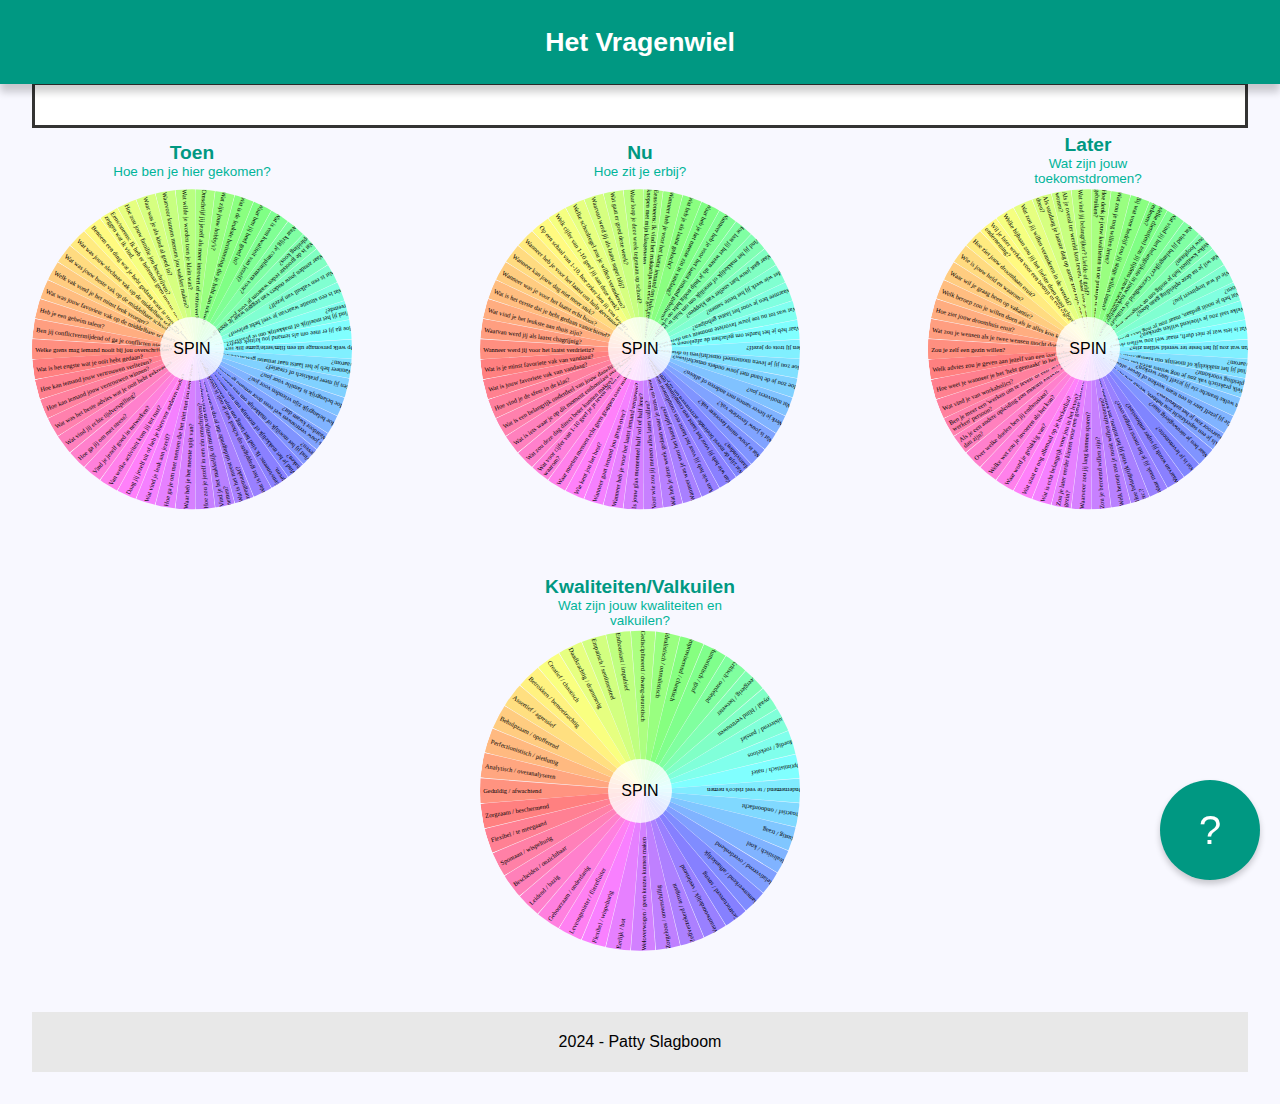
<file: index.html>
<html lang="en">
  <head>
    <meta name="viewport" content="width=device-width, initial-scale=1.0" />
    <title>Vragenwielen</title>
    <link rel="stylesheet" href="css/styles.css" />
    <script src="js/main.js"></script>
    <script src="js/btn.js"></script>
  </head>
  <body>
    <div class="content-wrapper">
      <nav class="nav-bar">
          <p>Het Vragenwiel</p>
      </nav>
      <button class="question-btn" onclick="toggleInstructions()">?</button>
        <div id="instructions" class="instructions">
            <p>Instructies:<br><br>

                Kies een thema.<br>
                Druk op 'spin'.<br>
                Beantwoord de vraag.<br>
                Ga het gesprek met elkaar aan!</p>
        </div>
    <div class="whole">
    <div id="result"></div>
    <section class="wheels">
    <fieldset class="wheel" id="toen">
        <p>Toen <br><span style="color: #00b499; font-size: 70%; font-weight: normal;">Hoe ben je hier gekomen?</span></p>
        <ul>
            <li>Eens/oneens: Ik pas me in een groep vaak aan naar de mening van anderen.</li>
            <li>Ben jij conflictvermijdend of ga je conflicten niet uit de weg?</li>
            <li>Heb je een geheim talent?</li>
            <li>Wat was jouw favoriete vak op de middelbare school?</li>
            <li>Welk vak vond je het minst leuk vroeger?</li>
            <li>Wat was jouw beste vak op de middelbare school?</li>
            <li>Wat was jouw slechtste vak op de middelbare school?</li>
            <li>Benoem een ding wat je hebt gedaan waar je trots op bent.</li>
            <li>Eens/oneens: Ik heb er helemaal geen moeite mee om te zeggen wat ik vind.</li>
            <li>Hoe zou jouw familie jou beschrijven?</li>
            <li>Waar was je als kind al goed in?</li>
            <li>Waarvoor kunnen mensen jou wakker maken?</li>
            <li>Wat wilde je worden toen je klein was?</li>
            <li>Omschrijf jij jezelf als meer introvert of extravert?</li>
            <li>Wat zijn jouw hobby's?</li>
            <li>Wat is de leukste herinnering die je hebt aan school?</li>
            <li>Waar ben jij heel goed in?</li>
            <li>Wat is een kwaliteit van jezelf?</li>
            <li>Waar krijg je complimenten voor?</li>
            <li>Wat is de grootste reden waarom je voor jouw huidige opleiding koos?</li>
            <li>Waar zouden jouw ouders van zeggen waar je goed in bent?</li>
            <li>Wat is een valkuil van jezelf?</li>
            <li>Wat is een situatie waarvan je veel hebt geleerd?</li>
            <li>Vind jij het moeilijk of makkelijk om te praten met een vreemde?</li>
            <li>Hoe ga jij er mee om als iemand jou kritiek geeft?</li>
            <li>Op welk personage uit een film/serie/game lijk jij?</li>
            <li>Wanneer heb je het laatst naar iemand geschreeuwd en waarom?</li>
            <li>Ben jij meer praktisch of creatief?</li>
            <li>Hoe belangrijk is familie voor jou?</li>
            <li>Hoe belangrijk zijn vrienden voor jou?</li>
            <li>Is jouw vertrouwen wel eens door iemand gebroken? Waardoor kwam dat?</li>
            <li>Vind jij het moeilijk of makkelijk om een ander feedback te geven?</li>
            <li>Vind je het makkelijk of moeilijk om met anderen contact te maken?</li>
            <li>Eens/oneens: Ik vind het lastig om mijn tekortkomingen toe te geven.</li>
            <li>Wat is het grappigste op school wat je ooit is overkomen?</li>
            <li>Wat is het meest uitdagende dat je op school hebt meegemaakt?</li>
            <li>Vind je het makkelijk of moeilijk om een compliment aan te nemen?</li>
            <li>Hoe zou je jezelf in een zin omschrijven?</li>
            <li>Waar heb je het meeste spijt van?</li>
            <li>Hoe ga je om met mensen die het niet met jou eens zijn?</li>
            <li>Wat vind je leuk aan jezelf?</li>
            <li>Daag jij jezelf uit of heb je hiervoor anderen nodig?</li>
            <li>Van welke activiteit kom jij tot rust?</li>
            <li>Vind je jezelf goed in netwerken?</li>
            <li>Hoe ga jij om met stress?</li>
            <li>Wat vind jij echte tijdverspilling?</li>
            <li>Wat was het beste advies wat je ooit hebt gekregen?</li>
            <li>Hoe kan iemand jouw vertrouwen winnen?</li>
            <li>Hoe kan iemand jouw vertrouwen verliezen?</li>
            <li>Wat is het engste wat je ooit hebt gedaan?</li>
            <li>Welke grens mag iemand nooit bij jou overschrijden?</li>
        </ul>
        <button type="button" onclick="spinWheel('#toen')">SPIN</button>
    </fieldset>
    <fieldset class="wheel" id="heden">
        <p>Nu <br><span style="color: #00b499; font-size: 70%; font-weight: normal;">Hoe zit je erbij?</span></p>
        <ul>
            <li>Wanneer werd jij voor het laatst verdrietig?</li>
            <li>Waarvan werd jij als laatst chagrijnig?</li>
            <li>Wat vind je het leukste aan thuis zijn?</li>
            <li>Wat is het eerste dat je hebt gedaan vanochtend?</li>
            <li>Wanneer was je voor het laatst echt boos?</li>
            <li>Wanneer kan jouw dag niet meer stuk?</li>
            <li>Wanneer heb je voor het laatst om hulp gevraagd en waarom?</li>
            <li>Op een schaal van 1-10, hoe zeker ben jij van jezelf?</li>
            <li>Welk cijfer van 1-10 geef jij aan deze week?</li>
            <li>Welke schoolregel zou je willen veranderen?</li>
            <li>Waarvan werd jij als laatst super blij?</li>
            <li>Wat gaat er goed deze week?</li>
            <li>Waar loop je deze week tegenaan op school?</li>
            <li>Eens/oneens: Ik vind het makkelijk om een gesprek aan te knopen met mijn klasgenoten.</li>
            <li>Wanneer heb je voor het laatst iemand om hulp gevraagd?</li>
            <li>Wat heb je als laatst gekocht?</li>
            <li>Waar heb je het meeste zin in vandaag?</li>
            <li>Wanneer heb je voor het laatst iemand geholpen?</li>
            <li>Hoe laat jij het weten als je hulp nodig hebt op school?</li>
            <li>Vind jij het makkelijk of moeilijk om om hulp te vragen?</li>
            <li>Waar gaat jouw hart sneller van kloppen?</li>
            <li>Met wie werk jij het beste samen?</li>
            <li>Waarmee ben je voor het laatst geholpen?</li>
            <li>Wat was tot nu toe jouw favoriete moment van deze week?</li>
            <li>Waar heb je het hardst om gelachen de afgelopen week?</li>
            <li>Ben jij trots op jezelf?</li>
            <li>Hoe zou jij je leven momenteel omschrijven in drie woorden?</li>
            <li>Hoe zou je de band met jouw ouders omschrijven?</li>
            <li>Wat motiveert jou?</li>
            <li>Werk je liever samen met anderen of alleen?</li>
            <li>Wat is jouw favoriete vak?</li>
            <li>Wat is jouw minst favoriete vak?</li>
            <li>Wat zijn de meest boeiende activiteiten die in jouw klas plaatsvinden?</li>
            <li>Van wie heb jij voor het laatst een compliment ontvangen?</li>
            <li>Aan wie heb jij voor het laatst een compliment gegeven?</li>
            <li>Wanneer was je voor het laatst jaloers?</li>
            <li>Wat heb je deze week gedaan waar je trots op bent?</li>
            <li>Voor wie zou jij meteen alles laten vallen?</li>
            <li>Is jouw glas momenteel half vol of half leeg?</li>
            <li>Wanneer heb je voor het laatst iemand vergeven?</li>
            <li>Wanneer gaat iemand jou grens over?</li>
            <li>Wie kent jou het best?</li>
            <li>Waar moeten mensen echt geen grappen over maken?</li>
            <li>Wat voor cijfer van 1-10 geef je je leven op dit moment en waarom?</li>
            <li>Wat zou deze dag direct beter kunnen maken?</li>
            <li>Wat is iets waar je op dit moment enthousiast over bent?</li>
            <li>Wat is een belangrijk onderdeel van jouw dagelijkse routine?</li>
            <li>Hoe vind je de sfeer in de klas?</li>
            <li>Wat is jouw favoriete vak van vandaag?</li>
            <li>Wat is je minst favoriete vak van vandaag?</li>
          </ul>   
          <button type="button" onclick="spinWheel('#heden')">SPIN</button>       
    </fieldset>
    <fieldset class="wheel" id="toekomst">
        <p>Later <br><span style="color: #00b499; font-size: 70%; font-weight: normal;">Wat zijn jouw toekomstdromen?</span></p>
        <ul>
            <li>Wat zou je uit willen vinden?</li>
            <li>Wat zou je wensen als je twee wensen mocht doen?</li>
            <li>Hoe ziet jouw droomhuis eruit?</li>
            <li>Welk beroep zou je willen doen als je alles kon kiezen?</li>
            <li>Waar wil je graag heen op vakantie?</li>
            <li>Wie is jouw held en waarom?</li>
            <li>Hoe ziet jouw droombaan eruit?</li>
            <li>Wil je later werken voor een bedrijf of een eigen onderneming?</li>
            <li>Welke bijbaan zou jij het liefste doen naast school?</li>
            <li>Wat zou jij willen veranderen in de wereld?</li>
            <li>Als vandaag je laatste dag op aarde zou zijn, wat zou je dan doen?</li>
            <li>Als je overal ter wereld kon leven, waar zou je dan willen wonen?</li>
            <li>Wat vind jij belangrijker? Liefde of geld?</li>
            <li>Hoe denk je jouw kwaliteiten in de praktijk te kunnen gebruiken?</li>
            <li>Wat zou je nog willen leren?</li>
            <li>Bij wat voor bedrijf zou jij stage willen lopen?</li>
            <li>Welke dienst(en) zou jij tijdens jouw toekomstige baan willen verlenen?</li>
            <li>Wat vind jij het belangrijkste in jouw toekomstige baan?</li>
            <li>Wat vind jij belangrijker? Gezondheid of vrijheid?</li>
            <li>Welke kwaliteit heb je nodig om de volgende stap te zetten in jouw loopbaan?</li>
            <li>Wat wil je na deze opleiding gaan doen?</li>
            <li>Wie of wat inspireert jou?</li>
            <li>Wat heb je nooit gedaan, maar zou je nog heel graag willen doen?</li>
            <li>Welke taal zou je vloeiend willen spreken?</li>
            <li>Wat is iets wat je niet durft, maar wel zou willen doen?</li>
            <li>Van wat zou jij het beste ter wereld willen zijn?</li>
            <li>Vind jij het makkelijk of moeilijk om klantgericht te zijn en waarom?</li>
            <li>Welk praktisch vak zou je nog willen leren dat niet in jouw opleiding voorkomt?</li>
            <li>In welke branche zie jij jezelf later werken?</li>
            <li>Zie jij jezelf later in een team werken of liever alleen?</li>
            <li>Als je een superkracht zou hebben, welke zou het dan zijn en waarvoor zou je het gebruiken?</li>
            <li>Waar ben je nieuwsgierig naar?</li>
            <li>Wat is je levensmotto?</li>
            <li>Waarvan wordt jij super enthousiast?</li>
            <li>Waar maak jij je het meest zorgen over?</li>
            <li>Hoe belangrijk vind jij het milieu, het klimaat, duurzaamheid etc.?</li>
            <li>Welk beroep zou je nooit willen uitvoeren?</li>
            <li>Zou je beroemd willen zijn?</li>
            <li>Waarvoor zou jij lang kunnen sparen?</li>
            <li>Zou je later eerder kiezen voor een goede carrière of een leuk gezin?</li>
            <li>Wat is echt belangrijk voor jou in het leven?</li>
            <li>Wat staat er nog allemaal op je bucketlist?</li>
            <li>Waar word je gelukkig van?</li>
            <li>Welke wet zou je invoeren als het kon?</li>
            <li>Over welke doelen ben jij enthousiast?</li>
            <li>Als je een andere opleiding zou moeten kiezen, welke zou dat dan zijn?</li>
            <li>Ben je meer een 'werken om te leven' of een 'leven om te werken' persoon?</li>
            <li>Wat vind je van workaholics?</li>
            <li>Hoe weet je wanneer je het 'hebt gemaakt' in het leven?</li>
            <li>Welk advies zou je geven aan jezelf van een jaar geleden?</li>
            <li>Zou je zelf een gezin willen?</li>
          </ul>          
        <button type="button" onclick="spinWheel('#toekomst')">SPIN</button>       
    </fieldset>
</section>
<section class="kwali">
  <fieldset class="wheel" id="kwaliteiten">
      <p>Kwaliteiten/Valkuilen <br><span style="color: #00b499; font-size: 70%; font-weight: normal;">Wat zijn jouw kwaliteiten en valkuilen?</span></p>
      <ul>
        <li>Geduldig / afwachtend</li>
        <li>Analytisch / overanalyseren</li>
        <li>Perfectionistisch / pietluttig</li>
        <li>Behulpzaam / opofferend</li>
        <li>Assertief / agressief</li>
        <li>Betrokken / bemoeizuchtig</li>
        <li>Creatief / chaotisch</li>
        <li>Daadkrachtig / drammerig</li>
        <li>Empatisch / sentimenteel</li>
        <li>Enthousiast / impulsief</li>
        <li>Gedisciplineerd / dwang-neurotisch</li>
        <li>Idealistisch / onrealistisch</li>
        <li>Improviserend / chaotisch</li>
        <li>Humoristisch / grof</li>
        <li>Kritisch / oordelend</li>
        <li>Leergierig / betweter</li>
        <li>Loyaal / blind vertrouwen</li>
        <li>Luisterend / passief</li>
        <li>Moedig / roekeloos</li>
        <li>Optimistisch / naïef</li>
        <li>Ondernemend / te veel risico's nemen</li>
        <li>Proactief / ondoordacht</li>
        <li>Rustig / traag</li>
        <li>Realistisch / koel</li>
        <li>Relativerend / overdenkend</li>
        <li>Samenwerkend / afhankelijk</li>
        <li>Gestructureerd / streng</li>
        <li>Verantwoordelijk / veeleisend</li>
        <li>Zelfverzekerd / arrogant</li>
        <li>Zorgeloos / onverschillig</li>
        <li>Weloverwogen / geen keuzes kunnen maken</li>
        <li>Eerlijk / bot</li>
        <li>Flexibel / wispelturig</li>
        <li>Levensgenieter / flierefluiter</li>
        <li>Gehoorzaam / onderdanig</li>
        <li>Leidend / bazig</li>
        <li>Bescheiden / onzichtbaar</li>
        <li>Spontaan / wispelturig</li>
        <li>Flexibel / te meegaand</li>
        <li>Zorgzaam / beschermend</li>
      </ul>      
      <button type="button" onclick="spinWheel('#kwaliteiten')">SPIN</button>
  </fieldset>
  </section>
</div>
</div>

    
    <div class="footer">
        <p>2024 - Patty Slagboom</p>
    </div>
  </body>
</html>
</file>
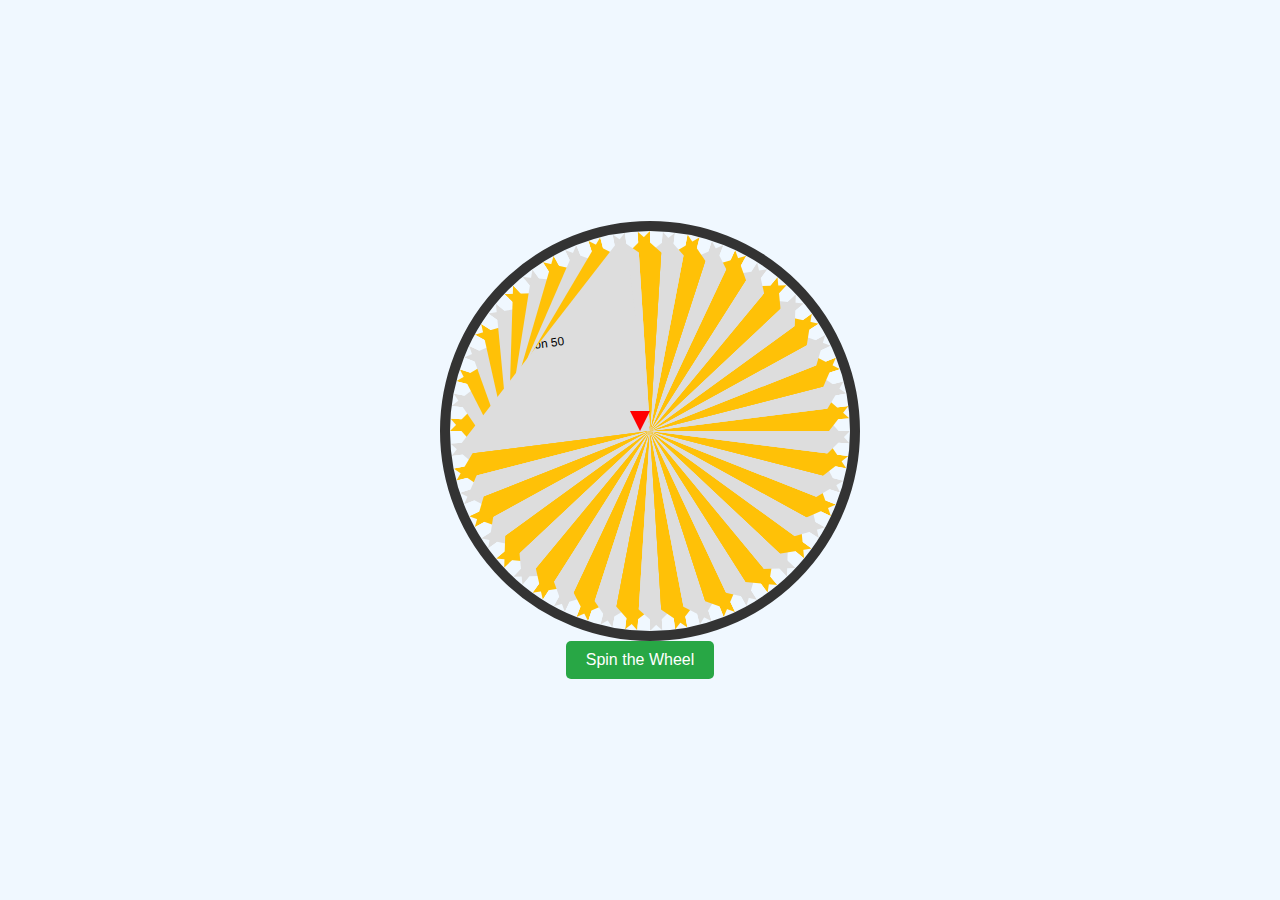
<file: test.html>
<!DOCTYPE html>
<html lang="en">
<head>
    <meta charset="UTF-8">
    <meta name="viewport" content="width=device-width, initial-scale=1.0">
    <title>Random Decision Wheel</title>
    <style>
        body {
            font-family: Arial, sans-serif;
            display: flex;
            flex-direction: column;
            justify-content: center;
            align-items: center;
            height: 100vh;
            margin: 0;
            background-color: #f0f8ff;
        }
        .wheel-container {
            position: relative;
            width: 400px;
            height: 400px;
        }
        .wheel {
            width: 100%;
            height: 100%;
            border-radius: 50%;
            border: 10px solid #333;
            position: relative;
            overflow: hidden;
            transform: rotate(0deg);
            transition: transform 5s cubic-bezier(0.17, 0.67, 0.83, 0.67);
        }
        .wheel-segment {
            position: absolute;
            width: 50%;
            height: 50%;
            background-color: #ddd;
            transform-origin: 100% 100%;
            clip-path: polygon(100% 100%, 0% 100%, 100% 0%);
        }
        .wheel-segment:nth-child(odd) {
            background-color: #ffc107;
        }
        .pointer {
            position: absolute;
            top: 50%;
            left: 50%;
            transform: translate(-50%, -50%);
            width: 0;
            height: 0;
            border-style: solid;
            border-width: 20px 10px 0 10px;
            border-color: red transparent transparent transparent;
            z-index: 10;
        }
        .spin-button {
            margin-top: 20px;
            font-size: 16px;
            padding: 10px 20px;
            background-color: #28a745;
            color: white;
            border: none;
            cursor: pointer;
            border-radius: 5px;
        }
        .spin-button:hover {
            background-color: #218838;
        }
    </style>
</head>
<body>
    <div class="wheel-container">
        <div class="wheel" id="wheel"></div>
        <div class="pointer"></div>
    </div>
    <button class="spin-button" id="spin-button">Spin the Wheel</button>

    <script>
        const wheel = document.getElementById('wheel');
        const spinButton = document.getElementById('spin-button');

        // Generate 50 segments
        const totalSegments = 50;
        const segmentAngle = 360 / totalSegments;
        const colors = ["#ffc107", "#ddd"];
        for (let i = 0; i < totalSegments; i++) {
            const segment = document.createElement('div');
            segment.classList.add('wheel-segment');
            segment.style.transform = `rotate(${i * segmentAngle}deg)`;
            segment.style.backgroundColor = colors[i % 2];
            segment.textContent = `Option ${i + 1}`;
            segment.style.display = 'flex';
            segment.style.alignItems = 'center';
            segment.style.justifyContent = 'center';
            segment.style.color = 'black';
            segment.style.fontSize = '12px';
            wheel.appendChild(segment);
        }

        spinButton.addEventListener('click', () => {
            const randomDegree = Math.floor(Math.random() * 360) + 3600; // At least 10 full rotations
            wheel.style.transform = `rotate(${randomDegree}deg)`;

            // Calculate the selected segment
            setTimeout(() => {
                const normalizedDegree = randomDegree % 360;
                const selectedSegment = Math.floor((totalSegments - (normalizedDegree / segmentAngle)) % totalSegments);
                alert(`The wheel landed on: Option ${selectedSegment + 1}`);
            }, 5000); // Match the animation duration
        });
    </script>
</body>
</html>
</file>
<file: css/styles.css>
body {
  display: flex;
  flex-direction: column;
  min-height: 100vh;
  margin: 2em;
  margin-top: 5em;
  background-color: #F8F8FF;
}

.nav-bar {
  position: absolute;
  z-index: 3;
  top: 0;
  left: 0;
  width: 100%;
  background-color: #009882;
  color: #fff;
  text-align: center;
  font-size: 20pt;
  font-weight: bold;
  font-family: Arial, Helvetica, sans-serif;
  border: none;
  box-shadow: 0px 8px 8px rgba(0, 0, 0, 0.2);
}

.question-btn {
  font-size: 40px;
  width: 100px;
  height: 100px;
  border-radius: 50%;
  border: none;
  background-color: #009882;
  color: white;
  cursor: pointer;
  position: fixed;
  bottom: 20px;
  right: 20px;
  box-shadow: 0px 4px 6px rgba(0, 0, 0, 0.2);
  z-index: 3;
}

.instructions {
  display: none;
  position: fixed;
  bottom: 70px;
  right: 20px;
  width: 300px;
  padding: 10px;
  background-color: white;
  border: 1px solid #ddd;
  box-shadow: 0px 4px 6px rgba(0, 0, 0, 0.2);
  border-radius: 5px;
  z-index: 3;
}

.wheels {
  display: flex;
  justify-content: space-between;
  gap: 1px;
  margin: 1dvh 0;
}

.wheel {
  max-width: 33vw; /* Wheel scales with viewport width */
  aspect-ratio: 1; /* Maintain a square shape */
  position: relative;
  container-type: inline-size;
  display: grid;
}

.wheel p {
  top: -15%; /* Adjust positioning as needed */
  left: 50%;
  transform: translate(-50%, -50%);
  text-align: center;
  color: #009882;
  font-size: clamp(0.5rem, 1.5vw, 2rem); /* Dynamic font sizing */
  font-family: Arial, Helvetica, sans-serif;
  font-weight: bold;
}

:where(.wheel) {
  --_items: 50;
  all: unset;
  aspect-ratio: 1 / 1;
  container-type: inline-size;
  direction: ltr;
  display: grid;
  position: relative;
  width: 33dvw;

  & > * { position: absolute; }

  button {
    aspect-ratio: 1 / 1;
    background: hsla(0, 0%, 100%, .8);
    border: 0;
    border-radius: 50%;
    cursor: pointer;
    font-size: 5cqi;
    place-self: center;
    width: 20cqi;
  }

  ul {
    all: unset;
    clip-path: inset(0 0 0 0 round 50%);
    display: grid;
    inset: 0;
    place-content: center start;

    li {
      align-content: center;
      aspect-ratio: 1 / calc(2 * tan(180deg / var(--_items)));
      background: hsl(calc(360deg / var(--_items) * calc(var(--_idx))), 100%, 75%);
      clip-path: polygon(0% 0%, 100% 50%, 0% 100%);
      display: grid;
      font-size: 2cqi;
      grid-area: 1 / -1;
      padding-left: 1ch;
      rotate: calc(360deg / var(--_items) * calc(var(--_idx) - 1));
      transform-origin: center right;
      user-select: none;
      width: 50cqi;

      &:nth-of-type(1) { --_idx: 1; }
    &:nth-of-type(2) { --_idx: 2; }
    &:nth-of-type(3) { --_idx: 3; }
    &:nth-of-type(4) { --_idx: 4; }
    &:nth-of-type(5) { --_idx: 5; }
    &:nth-of-type(6) { --_idx: 6; }
    &:nth-of-type(7) { --_idx: 7; }
    &:nth-of-type(8) { --_idx: 8; }
    &:nth-of-type(9) { --_idx: 9; }
    &:nth-of-type(10) { --_idx: 10; }
    &:nth-of-type(11) { --_idx: 11; }
    &:nth-of-type(12) { --_idx: 12; }
    &:nth-of-type(13) { --_idx: 13; }
    &:nth-of-type(14) { --_idx: 14; }
    &:nth-of-type(15) { --_idx: 15; }
    &:nth-of-type(16) { --_idx: 16; }
    &:nth-of-type(17) { --_idx: 17; }
    &:nth-of-type(18) { --_idx: 18; }
    &:nth-of-type(19) { --_idx: 19; }
    &:nth-of-type(20) { --_idx: 20; }
    &:nth-of-type(21) { --_idx: 21; }
    &:nth-of-type(22) { --_idx: 22; }
    &:nth-of-type(23) { --_idx: 23; }
    &:nth-of-type(24) { --_idx: 24; }
    &:nth-of-type(25) { --_idx: 25; }
    &:nth-of-type(26) { --_idx: 26; }
    &:nth-of-type(27) { --_idx: 27; }
    &:nth-of-type(28) { --_idx: 28; }
    &:nth-of-type(29) { --_idx: 29; }
    &:nth-of-type(30) { --_idx: 30; }
    &:nth-of-type(31) { --_idx: 31; }
    &:nth-of-type(32) { --_idx: 32; }
    &:nth-of-type(33) { --_idx: 33; }
    &:nth-of-type(34) { --_idx: 34; }
    &:nth-of-type(35) { --_idx: 35; }
    &:nth-of-type(36) { --_idx: 36; }
    &:nth-of-type(37) { --_idx: 37; }
    &:nth-of-type(38) { --_idx: 38; }
    &:nth-of-type(39) { --_idx: 39; }
    &:nth-of-type(40) { --_idx: 40; }
    &:nth-of-type(41) { --_idx: 41; }
    &:nth-of-type(42) { --_idx: 42; }
    &:nth-of-type(43) { --_idx: 43; }
    &:nth-of-type(44) { --_idx: 44; }
    &:nth-of-type(45) { --_idx: 45; }
    &:nth-of-type(46) { --_idx: 46; }
    &:nth-of-type(47) { --_idx: 47; }
    &:nth-of-type(48) { --_idx: 48; }
    &:nth-of-type(49) { --_idx: 49; }
    &:nth-of-type(50) { --_idx: 50; }
    &:nth-of-type(51) { --_idx: 51; }
    }
  }
}


:where(#kwaliteiten) {
  --_items: 40;
  all: unset;
  aspect-ratio: 1 / 1;
  container-type: inline-size;
  direction: ltr;
  display: grid;
  position: relative;
  width: 33dvw;

  & > * { position: absolute; }

  button {
    aspect-ratio: 1 / 1;
    background: hsla(0, 0%, 100%, .8);
    border: 0;
    border-radius: 50%;
    cursor: pointer;
    font-size: 5cqi;
    place-self: center;
    width: 20cqi;
  }

  ul {
    all: unset;
    clip-path: inset(0 0 0 0 round 50%);
    display: grid;
    inset: 0;
    place-content: center start;

    li {
      align-content: center;
      aspect-ratio: 1 / calc(2 * tan(180deg / var(--_items)));
      background: hsl(calc(360deg / var(--_items) * calc(var(--_idx))), 100%, 75%);
      clip-path: polygon(0% 0%, 100% 50%, 0% 100%);
      display: grid;
      font-size: 2cqi;
      grid-area: 1 / -1;
      padding-left: 1ch;
      rotate: calc(360deg / var(--_items) * calc(var(--_idx) - 1));
      transform-origin: center right;
      user-select: none;
      width: 50cqi;

      &:nth-of-type(1) { --_idx: 1; }
    &:nth-of-type(2) { --_idx: 2; }
    &:nth-of-type(3) { --_idx: 3; }
    &:nth-of-type(4) { --_idx: 4; }
    &:nth-of-type(5) { --_idx: 5; }
    &:nth-of-type(6) { --_idx: 6; }
    &:nth-of-type(7) { --_idx: 7; }
    &:nth-of-type(8) { --_idx: 8; }
    &:nth-of-type(9) { --_idx: 9; }
    &:nth-of-type(10) { --_idx: 10; }
    &:nth-of-type(11) { --_idx: 11; }
    &:nth-of-type(12) { --_idx: 12; }
    &:nth-of-type(13) { --_idx: 13; }
    &:nth-of-type(14) { --_idx: 14; }
    &:nth-of-type(15) { --_idx: 15; }
    &:nth-of-type(16) { --_idx: 16; }
    &:nth-of-type(17) { --_idx: 17; }
    &:nth-of-type(18) { --_idx: 18; }
    &:nth-of-type(19) { --_idx: 19; }
    &:nth-of-type(20) { --_idx: 20; }
    &:nth-of-type(21) { --_idx: 21; }
    &:nth-of-type(22) { --_idx: 22; }
    &:nth-of-type(23) { --_idx: 23; }
    &:nth-of-type(24) { --_idx: 24; }
    &:nth-of-type(25) { --_idx: 25; }
    &:nth-of-type(26) { --_idx: 26; }
    &:nth-of-type(27) { --_idx: 27; }
    &:nth-of-type(28) { --_idx: 28; }
    &:nth-of-type(29) { --_idx: 29; }
    &:nth-of-type(30) { --_idx: 30; }
    &:nth-of-type(31) { --_idx: 31; }
    &:nth-of-type(32) { --_idx: 32; }
    &:nth-of-type(33) { --_idx: 33; }
    &:nth-of-type(34) { --_idx: 34; }
    &:nth-of-type(35) { --_idx: 35; }
    &:nth-of-type(36) { --_idx: 36; }
    &:nth-of-type(37) { --_idx: 37; }
    &:nth-of-type(38) { --_idx: 38; }
    &:nth-of-type(39) { --_idx: 39; }
    &:nth-of-type(40) { --_idx: 40; }
    }
  }
}

.kwali {
  display: flex;
  justify-content: center;
  margin-top: 10%;
  margin-bottom: 5%;
}

.wheel {
  max-width: 25dvw;
}

#result {
  margin-top: 0.2%;
  margin-bottom: 5%;
  font-size: 1.5em;
  font-weight: bold;
  color: #333;
  text-align: center;
  background-color: white;
  padding: 20px;
  border-style: solid;
  font-family: Arial, Helvetica, sans-serif;
}

.content-wrapper {
  flex: 1; /* Fills remaining space, pushing footer to the bottom */
}

.footer {
  padding: 5px;
  background-color: #e8e8e8;
  color: #000000;
  text-align: center;
  font-family: 'Barlow', sans-serif;
  overflow-x: hidden;
}

@media (max-width: 720px) {

body {
  margin: 2em;
  overflow-x: hidden;
  justify-content: center;
}  

#result {
  margin-top: 15%
}

.nav-bar {
  font-size: 16pt;
  padding: 8px 0;
}

.question-btn {
  font-size: 40px;
  width: 100px;
  height: 100px;
  border-radius: 50%;
  border: none;
  background-color: #009882;
  color: white;
  cursor: pointer;
  position: fixed;
  bottom: 20px;
  right: 20px;
  box-shadow: 0px 4px 6px rgba(0, 0, 0, 0.2);
  z-index: 3;
}

.instructions {
  display: none;
  position: fixed;
  bottom: 70px;
  right: 20px;
  width: 300px;
  padding: 10px;
  background-color: white;
  border: 1px solid #ddd;
  box-shadow: 0px 4px 6px rgba(0, 0, 0, 0.2);
  border-radius: 5px;
  z-index: 3;
}

.whole {
  display: grid; /* Use grid layout */
  grid-template-columns: 1fr; /* Create a single column */
  gap: 20%;
}

.wheels, .kwali {
  display: grid; /* Use grid layout */
  grid-template-columns: 1fr; /* Create a single column */
  gap: 10%;
}

.wheel p {
  font-size: clamp(1.3rem, 3vw, 2rem);
}

.kwali {
  margin-top: 20%;
}

  .wheel {
    width: 90%; /* Adjust width for smaller screens */
    max-width: 400px; /* Optional: limit maximum width */
    }

  .wheel p {
    top: -20%;
  }

  .footer {
    display: none;
  }
  
}
</file>
